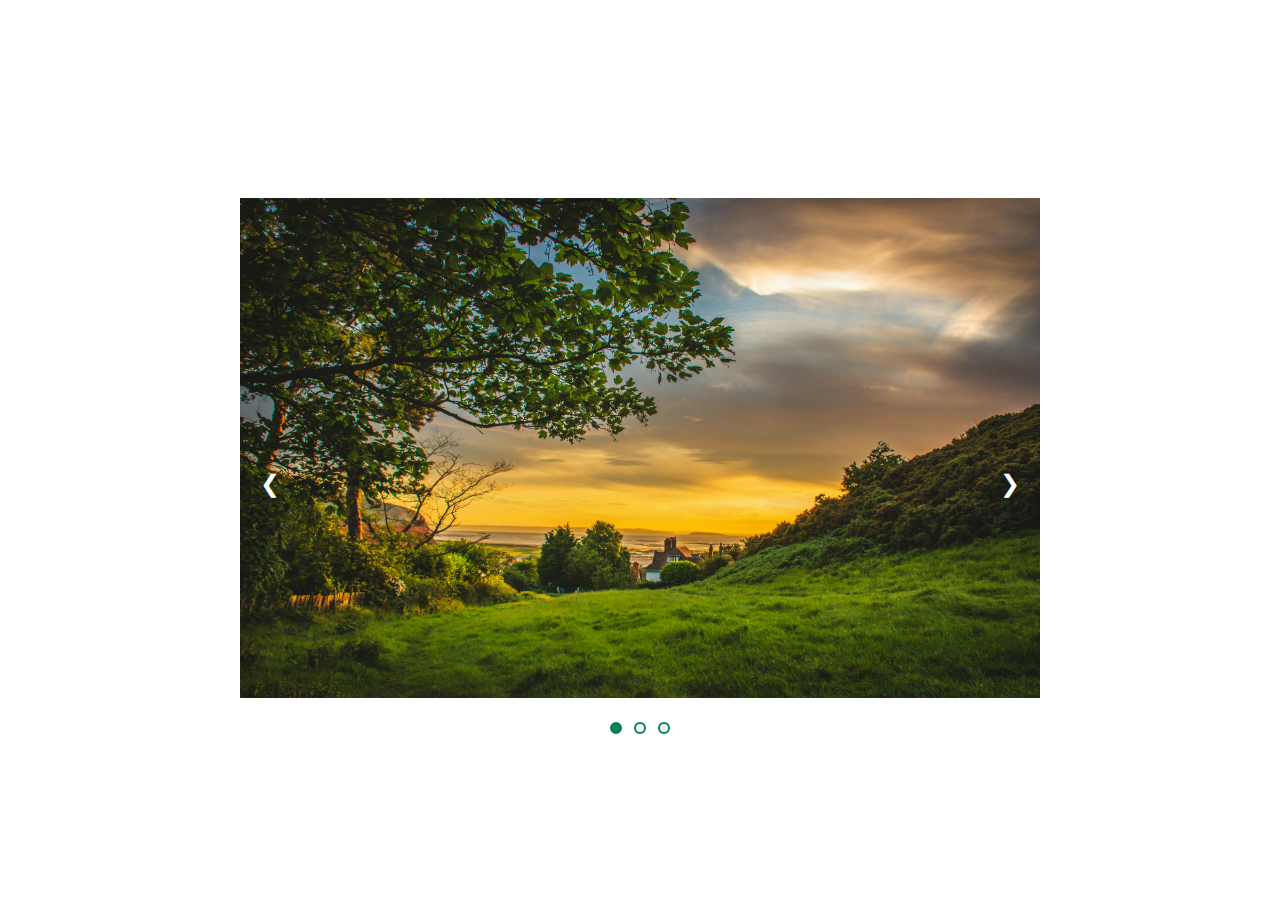
<file: carousel_image/index.html>
<!DOCTYPE html>
<html lang="en">
  <head>
    <meta charset="UTF-8" />
    <meta name="viewport" content="width=device-width, initial-scale=1.0" />
    <title>Carousel</title>
  </head>
  <body>
    <div class="mySlides">
      <img
        src="img/img1.jpg"
        data-index="0"
        alt="landscape image"
        class="img-content"
      />
      <img
        src="img/img2.jpg"
        data-index="1"
        alt="landscape image"
        class="img-content hidden"
      />
      <img
        src="img/img3.jpg"
        data-index="2"
        alt="landscape image"
        class="img-content hidden"
      />
      <button class="prev-btn btn">&#10094;</button>
      <button class="next-btn btn">&#10095;</button>
      <div class="dots">
        <button class="dot dot--fill" data-index="0">&nbsp;</button>
        <button class="dot" data-index="1">&nbsp;</button>
        <button class="dot" data-index="2">&nbsp;</button>
      </div>
    </div>
    <style>
      * {
        margin: 0;
        padding: 0;
        box-sizing: border-box;
      }
      .dots {
        position: absolute;
        left: 50%;
        bottom: 0;
        transform: translate(-50%, 32px);

        display: flex;
        gap: 12px;
      }

      .dot {
        height: 12px;
        width: 12px;
        background-color: #fff;
        border: 2px solid #087f5b;
        border-radius: 50%;
        cursor: pointer;
      }

      .dot--fill {
        background-color: #087f5b;
      }
      body {
        height: 100vh;

        display: flex;
        align-items: center;
        justify-content: center;
      }
      .mySlides {
        position: relative;
      }
      .img-content {
        width: 800px;
        height: 500px;
      }
      .btn {
        position: absolute;
        top: 50%;

        border: none;
        border-radius: 10px;

        padding: 20px;
        font-size: 24px;
        cursor: pointer;

        color: white;
        background-color: transparent;
        transition: background-color 0.3s ease;
      }
      .btn:hover {
        background-color: grey;
        opacity: 60%;
      }
      .prev-btn {
        left: 0%;
      }
      .next-btn {
        right: 0%;
      }
      .hidden {
        display: none;
      }
    </style>
    <script>
      const images = document.querySelectorAll(".img-content");
      const next_btn = document.querySelector(".next-btn");
      const prev_btn = document.querySelector(".prev-btn");
      const dots = document.querySelectorAll(".dot");

      let current_index = 0;

      function nextSlide() {
        current_index = (current_index + 1) % images.length;
        displayImage(current_index);
      }
      function prevSlide() {
        current_index = (current_index - 1 + images.length) % images.length;
        displayImage(current_index);
      }
      function displayImage(index) {
        images.forEach((image) => {
          image.classList.add("hidden");
          if (+image.dataset.index === index) {
            image.classList.remove("hidden");
          }
        });
        dots.forEach((dot) => {
          dot.classList.remove("dot--fill");
          if (+dot.dataset.index === index) {
            dot.classList.add("dot--fill");
          }
        });
      }

      prev_btn.addEventListener("click", () => prevSlide());
      next_btn.addEventListener("click", () => nextSlide());
      dots.forEach((dot) => {
        dot.addEventListener("click", () => {
          current_index = +dot.dataset.index;
          clearInterval(carousel);
          displayImage(current_index);
          carousel = setInterval(nextSlide, 5000);
        });
      });

      const carousel = setInterval(nextSlide, 5000);
    </script>
  </body>
</html>
</file>
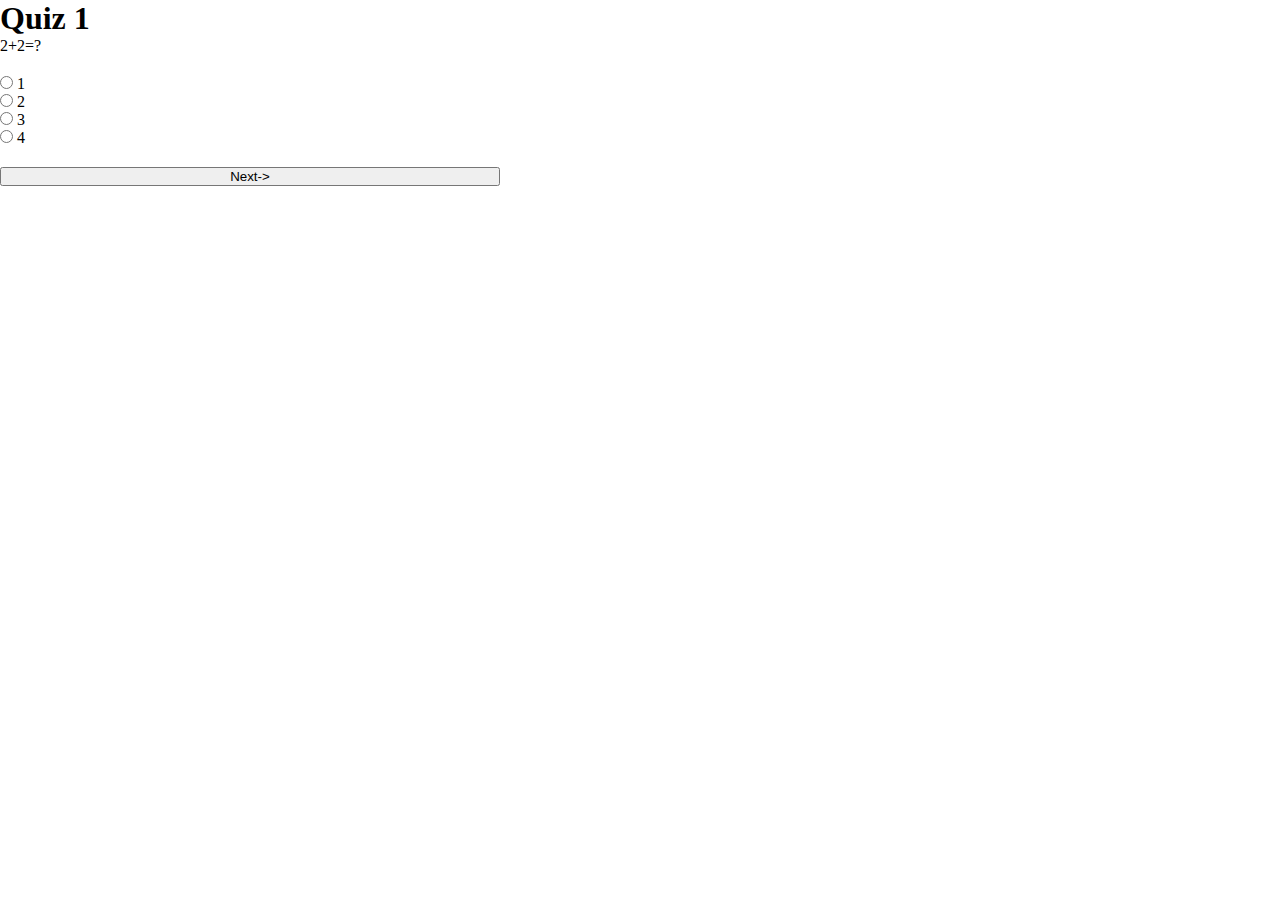
<file: quiz/index.html>
<!DOCTYPE html>
<html lang="en">
  <head>
    <meta charset="UTF-8" />
    <meta name="viewport" content="width=device-width, initial-scale=1.0" />
    <title>Quiz</title>
  </head>
  <body>
    <header class="quiz-header">
      <h1 class="quiz-title">Quiz <span class="quiz-num">1</span></h1>
    </header>
    <form class="quiz-form">
      <p class="question">Question</p>
      <div class="answer-container">
        <div class="answer-1">
          <input type="radio" name="answer" />
          <label for="answer">Answer1</label>
        </div>
      </div>
      <button>Next-></button>
    </form>
    <style>
      * {
        margin: 0;
        padding: 0;
        box-sizing: border-box;
      }
      .quiz-form {
        width: 500px;

        display: flex;
        flex-direction: column;

        gap: 20px;
      }
      .hidden {
        display: none;
      }
    </style>
    <script>
      const quizNum = document.querySelector(".quiz-num");
      const quizForm = document.querySelector(".quiz-form");
      const question = document.querySelector(".question");
      const answers = document.querySelector(".answer-container");

      const quiz_bank = [
        {
          type: "single-choice",
          question: "2+2=?",
          answers: ["1", "2", "3", "4"],
          correct_answer: ["4"]
        },
        {
          type: "multiple-choice",
          question: "I own: ",
          answers: ["Phone", "Laptop", "Keys"],
          correct_answer: ["Phone", "Laptop", "Keys"]
        }
      ];

      function display_question(quiz) {
        // console.log(quiz);
        const question_type =
          quiz.type === "single-choice" ? "radio" : "checkbox";
        question.innerHTML = quiz.question;
        answers.innerHTML = "";
        answers.innerHTML += quiz.answers
          .map((answer, i) => {
            return `
            <div class="answer-${i}">
                <input type="${question_type}" id="answer-${i}" name="answer" class="options" data-answer="${answer}"/>
                <label for="answer-${i}" >${answer}</label>
            </div>
          `;
          })
          .join("");
      }
      function calculateMarks(e, correct_answer) {
        e.preventDefault();
        let userAnswers = [];
        const options = document.querySelectorAll(".options");

        options.forEach((option) => {
          if (option.checked) {
            userAnswers.push(option.dataset.answer);
          }
        });
        if (userAnswers.length !== correct_answer.length) return false;
        for (let i = 0; i < userAnswers.length; i++) {
          if (
            userAnswers[i].sort((a, b) => a - b) !==
            correct_answer[i].sort((a, b) => a - b)
          )
            return false;
        }
        return true;
      }

      let current_index = localStorage.getItem("question_index") || 0;
      localStorage.setItem("question_index", current_index);

      display_question(quiz_bank[current_index]);

      quizForm.addEventListener("submit", (e) => {
        const marks = calculateMarks(
          e,
          quiz_bank[current_index].correct_answer
        );
        current_index += 1;
        localStorage.setItem("question_index", current_index);
        if (current_index <= quiz_bank.length) {
          display_question(quiz_bank[current_index]);
        }
      });
    </script>
  </body>
</html>
</file>
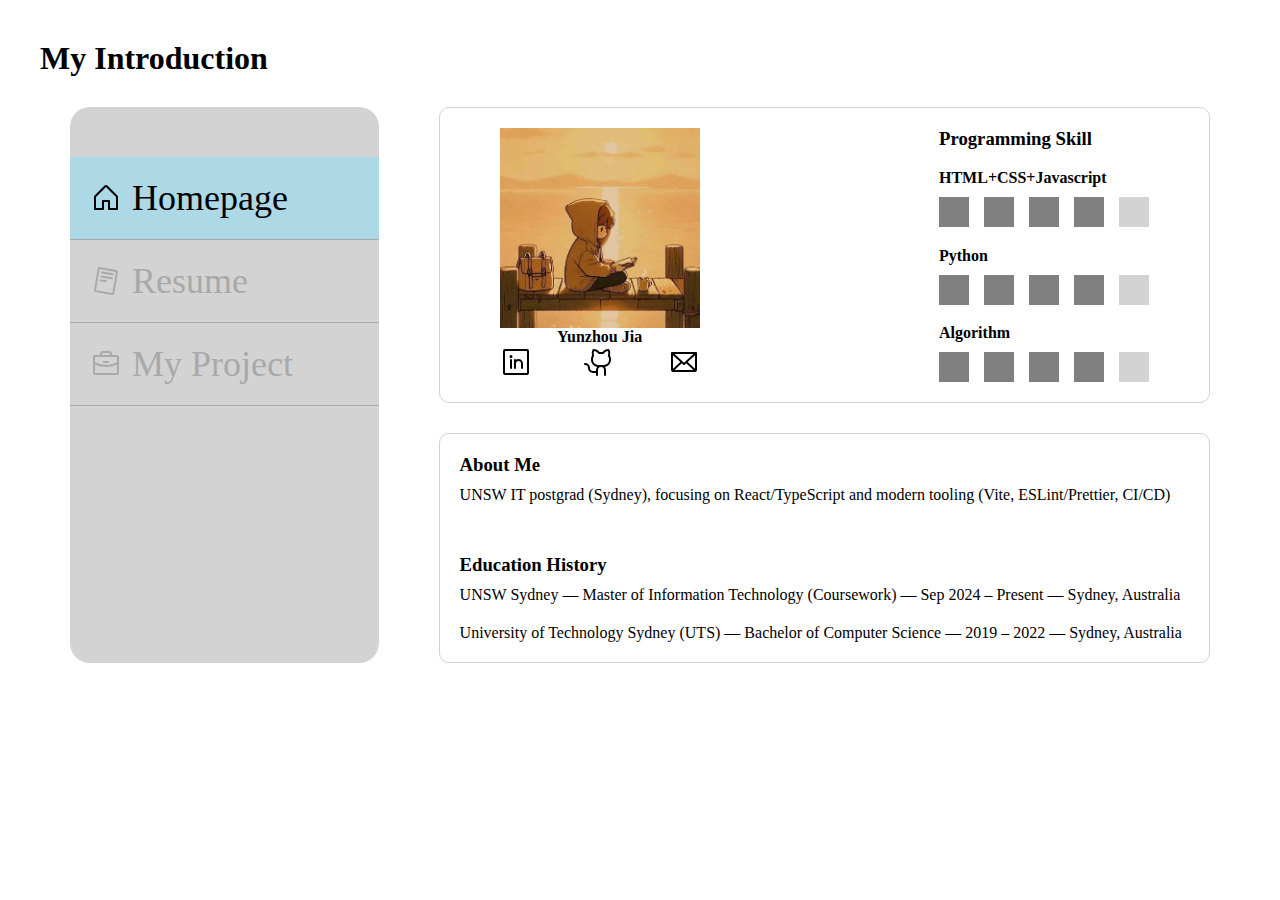
<file: Resume/index.html>
<!DOCTYPE html>
<html lang="en">
  <head>
    <meta charset="UTF-8" />
    <meta name="viewport" content="width=device-width, initial-scale=1.0" />
    <link rel="stylesheet" href="styles.css" />
    <title>Personal Resume</title>
  </head>
  <body>
    <header><h1>My Introduction</h1></header>
    <div class="layout">
      <aside class="my-category">
        <nav class="main-nav">
          <ul class="main-nav-list">
            <li class="main-nav-list-item current-page">
              <a class="main-nav-list-item-link current-page" href="#">
                <svg
                  xmlns="http://www.w3.org/2000/svg"
                  width="32"
                  height="32"
                  fill="darkgray"
                  viewBox="0 0 256 256"
                  class="main-nav-list-item-link-icon current-page"
                >
                  <path
                    d="M219.31,108.68l-80-80a16,16,0,0,0-22.62,0l-80,80A15.87,
                    15.87,0,0,0,32,120v96a8,8,0,0,0,8,8h64a8,8,0,0,0,8-8V160h32v56a8,8,0,0,0,8,8h64a8,
                    8,0,0,0,8-8V120A15.87,15.87,0,0,0,219.31,108.68ZM208,208H160V152a8,8,0,0,0-8-8H104a8,8,0,0,0-8,8v56H48V120l80-80,80,80Z"
                  ></path>
                </svg>

                <span>Homepage</span></a
              >
            </li>
            <li class="main-nav-list-item">
              <a class="main-nav-list-item-link" href="#">
                <svg
                  xmlns="http://www.w3.org/2000/svg"
                  width="32"
                  height="32"
                  fill="darkgray"
                  viewBox="0 0 256 256"
                  class="main-nav-list-item-link-icon"
                >
                  <path
                    d="M210.78,39.25l-130.25-23A16,16,0,0,0,62,29.23l-29.75,169a16,16,0,0,0,13,18.53l130.25,23h0a16,16,0,0,0,18.54-13l29.75-169A16,16,0,0,0,210.78,39.25ZM178.26,224h0L48,201,77.75,32,208,55ZM89.34,58.42a8,8,0,0,1,9.27-6.48l83,14.65a8,8,0,0,1-1.39,15.88,8.36,8.36,0,0,1-1.4-.12l-83-14.66A8,8,0,0,1,89.34,58.42ZM83.8,89.94a8,8,0,0,1,9.27-6.49l83,14.66A8,8,0,0,1,174.67,114a7.55,7.55,0,0,1-1.41-.13l-83-14.65A8,8,0,0,1,83.8,89.94Zm-5.55,31.51A8,8,0,0,1,87.52,115L129,122.29a8,8,0,0,1-1.38,15.88,8.27,8.27,0,0,1-1.4-.12l-41.5-7.33A8,8,0,0,1,78.25,121.45Z"
                  ></path>
                </svg>
                <span>Resume</span>
              </a>
            </li>
            <li class="main-nav-list-item">
              <a class="main-nav-list-item-link" href="#">
                <svg
                  xmlns="http://www.w3.org/2000/svg"
                  width="32"
                  height="32"
                  fill="darkgray"
                  viewBox="0 0 256 256"
                  class="main-nav-list-item-link-icon"
                >
                  <path
                    d="M216,56H176V48a24,24,0,0,0-24-24H104A24,24,0,0,0,80,48v8H40A16,16,0,0,0,24,72V200a16,16,0,0,0,16,16H216a16,16,0,0,0,16-16V72A16,16,0,0,0,216,56ZM96,48a8,8,0,0,1,8-8h48a8,8,0,0,1,8,8v8H96ZM216,72v41.61A184,184,0,0,1,128,136a184.07,184.07,0,0,1-88-22.38V72Zm0,128H40V131.64A200.19,200.19,0,0,0,128,152a200.25,200.25,0,0,0,88-20.37V200ZM104,112a8,8,0,0,1,8-8h32a8,8,0,0,1,0,16H112A8,8,0,0,1,104,112Z"
                  ></path>
                </svg>
                <span>My Project</span>
              </a>
            </li>
          </ul>
        </nav>
      </aside>
      <main>
        <section id="personal-intro">
          <section id="personal-info">
            <img src="img/personal_icon.jpg" id="personal-image" />
            <h4>Yunzhou Jia</h4>
            <div class="contact-method">
              <div class="linkedin">
                <a href="https://www.linkedin.com/in/yunzhou-jia-274b21313"
                  ><span class="contact-icon"
                    ><img src="img/linkedin-logo.svg" /></span
                ></a>
              </div>
              <div class="github">
                <a href="https://github.com/yun-2000"
                  ><img src="img/github-logo.svg" />
                  <span class="contact-icon"></span
                ></a>
              </div>
              <div class="email">
                <a href="mailto:yunzhoujia2000@gmail.com">
                  <span class="contact-icon"
                    ><img src="img/envelope.svg"
                  /></span>
                </a>
              </div>
            </div>
          </section>
          <section id="my-skill">
            <header>
              <h3>Programming Skill</h3>
            </header>
            <div class="skill-progression">
              <h4>HTML+CSS+Javascript</h4>
              <!-- Chart diagram -->
              <div class="skill-progression-chart">
                <div class="skill-progression-chart-box filled"></div>
                <div class="skill-progression-chart-box filled"></div>
                <div class="skill-progression-chart-box filled"></div>
                <div class="skill-progression-chart-box filled"></div>
                <div class="skill-progression-chart-box empty"></div>
              </div>
            </div>
            <div class="skill-progression">
              <h4>Python</h4>
              <div class="skill-progression-chart">
                <div class="skill-progression-chart-box filled"></div>
                <div class="skill-progression-chart-box filled"></div>
                <div class="skill-progression-chart-box filled"></div>
                <div class="skill-progression-chart-box filled"></div>
                <div class="skill-progression-chart-box empty"></div>
              </div>
            </div>
            <div class="skill-progression">
              <h4>Algorithm</h4>
              <div class="skill-progression-chart">
                <div class="skill-progression-chart-box filled"></div>
                <div class="skill-progression-chart-box filled"></div>
                <div class="skill-progression-chart-box filled"></div>
                <div class="skill-progression-chart-box filled"></div>
                <div class="skill-progression-chart-box empty"></div>
              </div>
            </div>
          </section>
        </section>

        <section id="introduce">
          <section id="about-me">
            <header><h3>About Me</h3></header>
            <p id="brief-introduce">
              UNSW IT postgrad (Sydney), focusing on React/TypeScript and modern
              tooling (Vite, ESLint/Prettier, CI/CD)
            </p>
          </section>
          <section class="education-history">
            <header>
              <h3>Education History</h3>
            </header>
            <!-- List -->
            <ul class="education-history-list">
              <li class="education-history-list-item">
                UNSW Sydney — Master of Information Technology (Coursework) —
                Sep 2024 – Present — Sydney, Australia
              </li>
              <li class="education-history-list-item">
                University of Technology Sydney (UTS) — Bachelor of Computer
                Science — 2019 – 2022 — Sydney, Australia
              </li>
            </ul>
          </section>
        </section>
      </main>
    </div>
  </body>
</html>
</file>
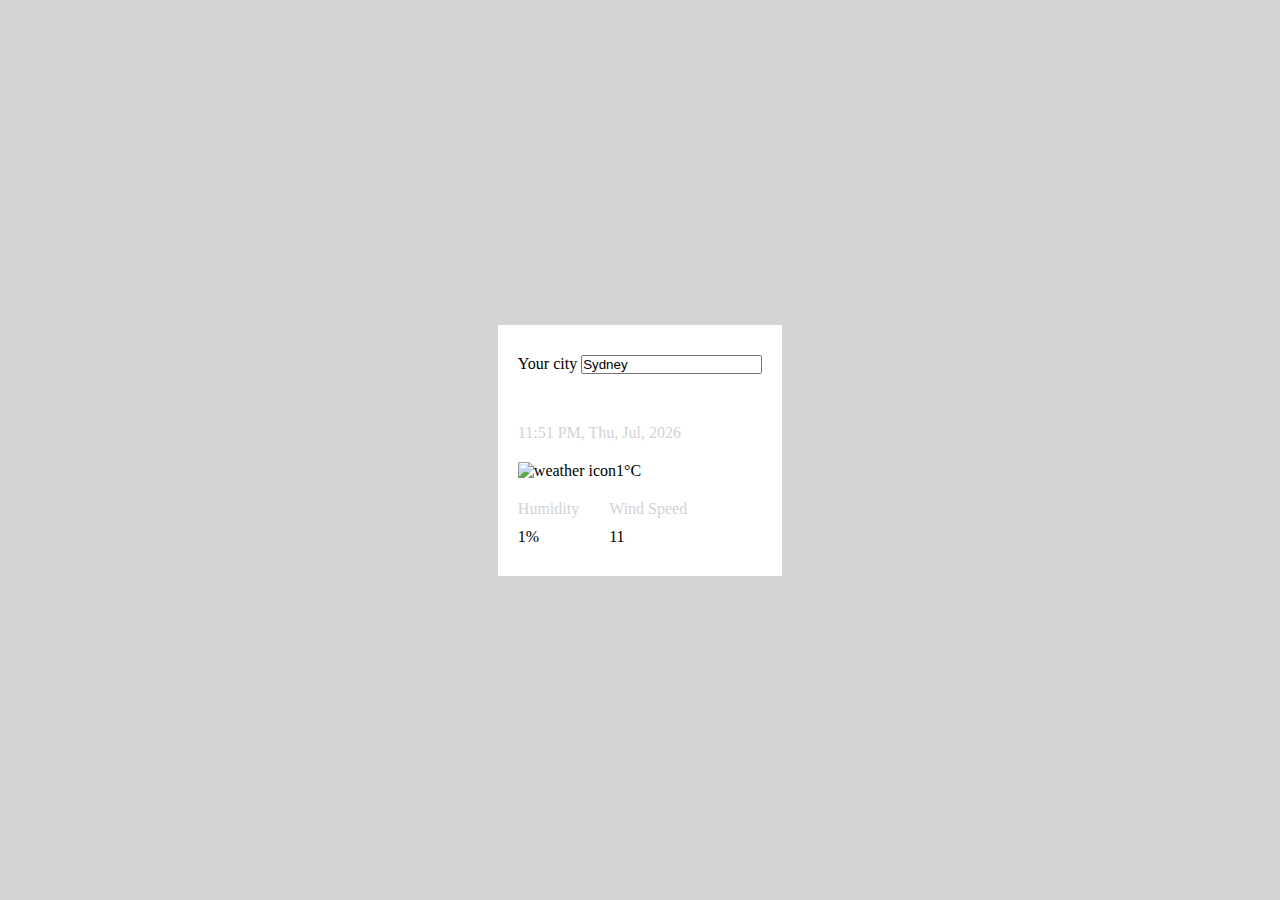
<file: weather/index.html>
<!DOCTYPE html>
<html lang="en">
  <head>
    <meta charset="UTF-8" />
    <meta name="viewport" content="width=device-width, initial-scale=1.0" />
    <title>Weather</title>
  </head>
  <body>
    <main class="dashboard">
      <section class="current-weather">
        <form class="current-city-form">
          <label for="city">Your city</label>
          <input type="text" id="city" value="Sydney" />
        </form>
        <div class="current-weather-container">
          <p class="current-time sub-header"></p>
          <div class="current-weather-status">
            <img class="current-weather-icon" alt="weather icon" />
            <p class="current-weather-temperature">
              <span class="current-weather-temperature-celsius">1</span>&deg;C
            </p>
          </div>
          <div class="current-weather-stats">
            <div class="current-weather-humidity">
              <h4 class="sub-header">Humidity</h4>
              <span class="current-weather-humidity-percent">1%</span>
            </div>
            <div class="current-weather-wind-speed">
              <h4 class="sub-header">Wind Speed</h4>
              <span class="current-weather-wind-speed-percent">11</span>
            </div>
          </div>
        </div>
      </section>
      <section class="temperature-forecast"></section>
      <section class="future-weather"></section>
      <!-- <div class="dashboard"></div> -->
    </main>
    <style>
      :root {
        --primary-font-color: black;
        --secondary-font-color: lightgrey;
        --dashboard-color: white;
      }
      * {
        margin: 0;
        padding: 0;
        box-sizing: border-box;
      }
      body {
        display: flex;
        align-items: center;
        justify-content: center;
        height: 100vh;
        background-color: var(--secondary-font-color);
      }
      .sub-header {
        color: var(--secondary-font-color);
        font-weight: 400;
      }
      .dashboard {
        background-color: var(--dashboard-color);
        padding: 30px 20px;
      }
      .current-city-form {
        margin-bottom: 50px;
      }
      .current-weather-container {
        display: flex;
        flex-direction: column;
        gap: 20px;
      }
      .current-weather-status {
        display: flex;
      }
      .current-weather-stats {
        display: flex;
        gap: 30px;
      }
      .current-weather-humidity {
        display: flex;
        flex-direction: column;
        gap: 10px;
      }
      .current-weather-wind-speed {
        display: flex;
        flex-direction: column;
        gap: 10px;
      }
    </style>
    <script>
      const weatherIcon = document.querySelector(".current-weather-icon");
      const current_date = document.querySelector(".current-time");
      const cityForm = document.querySelector(".current-city-form");
      const current_temperature = document.querySelector(
        ".current-weather-temperature-celsius"
      );
      const current_humidity = document.querySelector(
        ".current-weather-humidity-percent"
      );
      const current_windSpeed = document.querySelector(
        ".current-weather-wind-speed-percent"
      );

      //URL Setting
      const API_key = "12f4db92ca68b431e8dad31961befda4";
      function makeCityUrl() {
        const city_name = document
          .querySelector(".current-city-form input[type='text']")
          .value.trim();
        const limit = 1;
        const city_url = `http://api.openweathermap.org/geo/1.0/direct?q=${city_name}&limit=${limit}&appid=${API_key}`;
        return city_url;
      }

      function displayDate() {
        const current_date = new Date();

        //get time
        let hour = current_date.getHours();
        const AM_PM = hour > 12 ? "PM" : "AM";
        hour = hour % 12 === 0 ? 12 : hour % 12;
        const minute = current_date.getMinutes();

        //get date
        const year = current_date.getFullYear();
        const day = current_date.getDate();
        // console.log(day);
        //get weekday
        const days = ["Sun", "Mon", "Tue", "Wed", "Thu", "Fri", "Sat"];
        const weekday = days[current_date.getDay()];
        //get month
        const months = [
          "Jan",
          "Feb",
          "Mar",
          "Apr",
          "May",
          "Jun",
          "Jul",
          "Aug",
          "Sep",
          "Oct",
          "Nov",
          "Dec"
        ];
        const month = months[current_date.getMonth()];

        //combine date and time
        const now = `${hour.toString().padStart(2, "0")}:${minute
          .toString()
          .padStart(2, "0")} ${AM_PM}, ${weekday}, ${month}, ${year}`;
        return now;
      }

      async function getData(url) {
        const city_stats = await fetch(url);
        const city_data = await city_stats.json();
        const lon = city_data[0].lon;
        const lat = city_data[0].lat;
        let weather_url = `https://api.openweathermap.org/data/3.0/onecall?lat=${lat}&lon=${lon}&appid=${API_key}`;
        const weather_stats = await fetch(weather_url);
        const weather_data = await weather_stats.json();

        //Current Weather Data
        const current_weather = weather_data.current;
        const temperature = `${(current_weather.temp - 273.15).toFixed(1)}`;
        const sunset = new Date(current_weather.sunset * 1000).toLocaleString();
        const sunrise = new Date(
          current_weather.sunrise * 1000
        ).toLocaleString();
        const humidity = `${current_weather.humidity}%`;
        const windSpeed = `${current_weather.wind_speed} km/j`;
        // console.log(windSpeed);
        current_temperature.innerHTML = temperature;
        current_humidity.innerHTML = humidity;
        current_windSpeed.innerHTML = windSpeed;

        // console.table(`current ${JSON.stringify(weather_data.current)}`);
        // console.table(`minutes: ${JSON.stringify(weather_data.minutely)}`);
        // console.table(`hourly: ${JSON.stringify(weather_data.hourly)}`);
        // console.table(`daily: ${JSON.stringify(weather_data.daily)}`);
        //current, daily,minutely,hourly

        //Get ICON
        const icon = current_weather.weather[0].icon;
        const iconUrl = `https://openweathermap.org/img/wn/${icon}@2x.png`;
        weatherIcon.src = iconUrl;
        weatherIcon.alt = current_weather.weather[0].description;
      }
      getData(makeCityUrl());

      current_date.innerHTML = displayDate();
      cityForm.addEventListener("submit", (e) => {
        e.preventDefault();
        getData(makeCityUrl());
      });
    </script>
  </body>
</html>
</file>
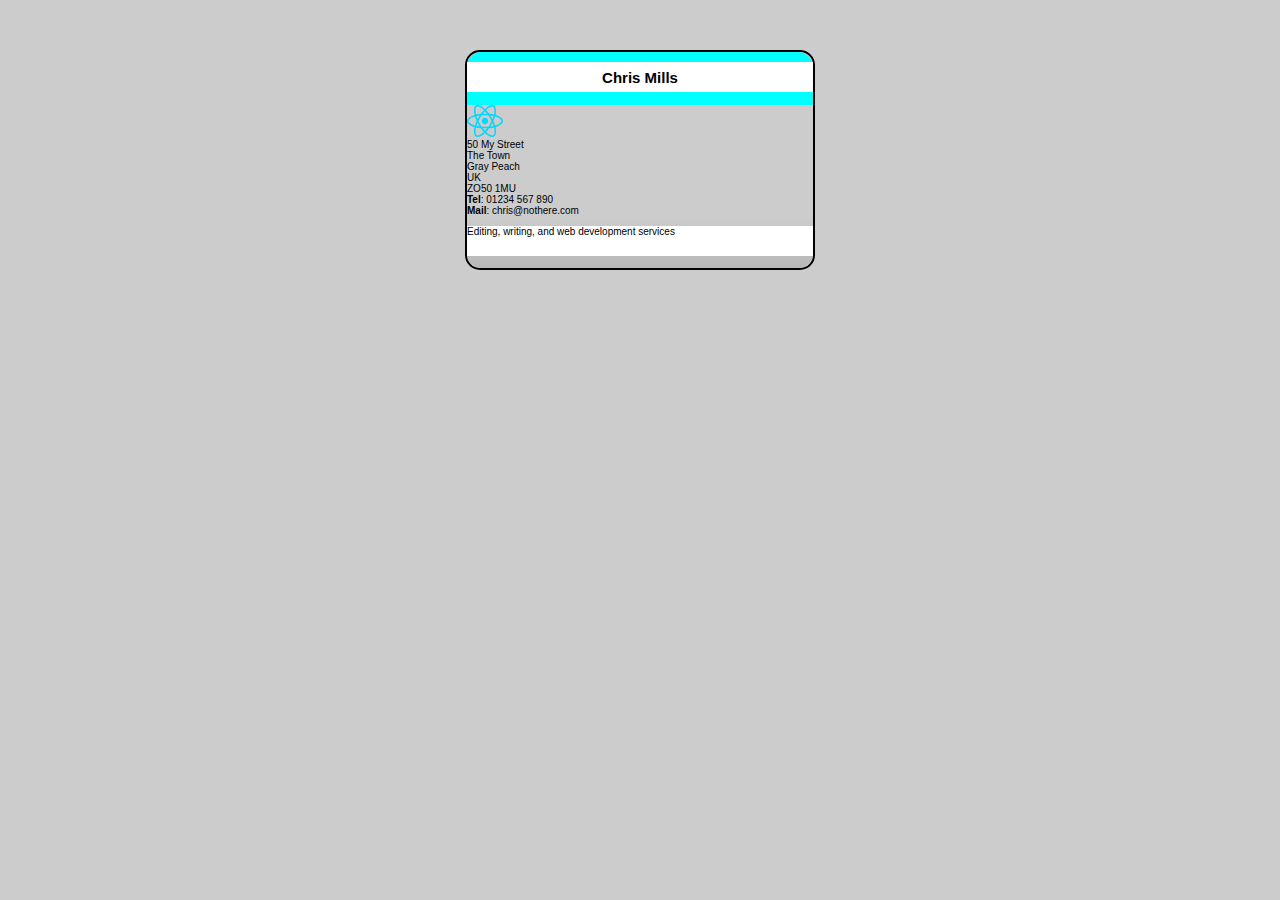
<file: Week1/basic_css/index.html>
<!DOCTYPE html>
<html lang="en-US">
  <head>
    <meta charset="utf-8" />
    <meta name="viewport" content="width=device-width" />
    <link rel="stylesheet" href="styles.css" />
    <title>Fundamental CSS comprehension</title>
  </head>
  <body>
    <section class="card">
      <header>
        <div>
          <h2>Chris Mills</h2>
        </div>
      </header>
      <article>
        <img
          src="react.svg"
          alt="A picture of Chris - a man with glasses, a beard, and a silly wooly hat"
        />
        <p>
          50 My Street<br />
          The Town<br />
          Gray Peach<br />
          UK<br />
          ZO50 1MU<br />
          <strong>Tel</strong>: 01234 567 890<br />
          <strong>Mail</strong>: chris@nothere.com
        </p>
      </article>
      <footer>
        <div>
          <p>Editing, writing, and web development services</p>
        </div>
      </footer>
    </section>
  </body>
</html>
</file>
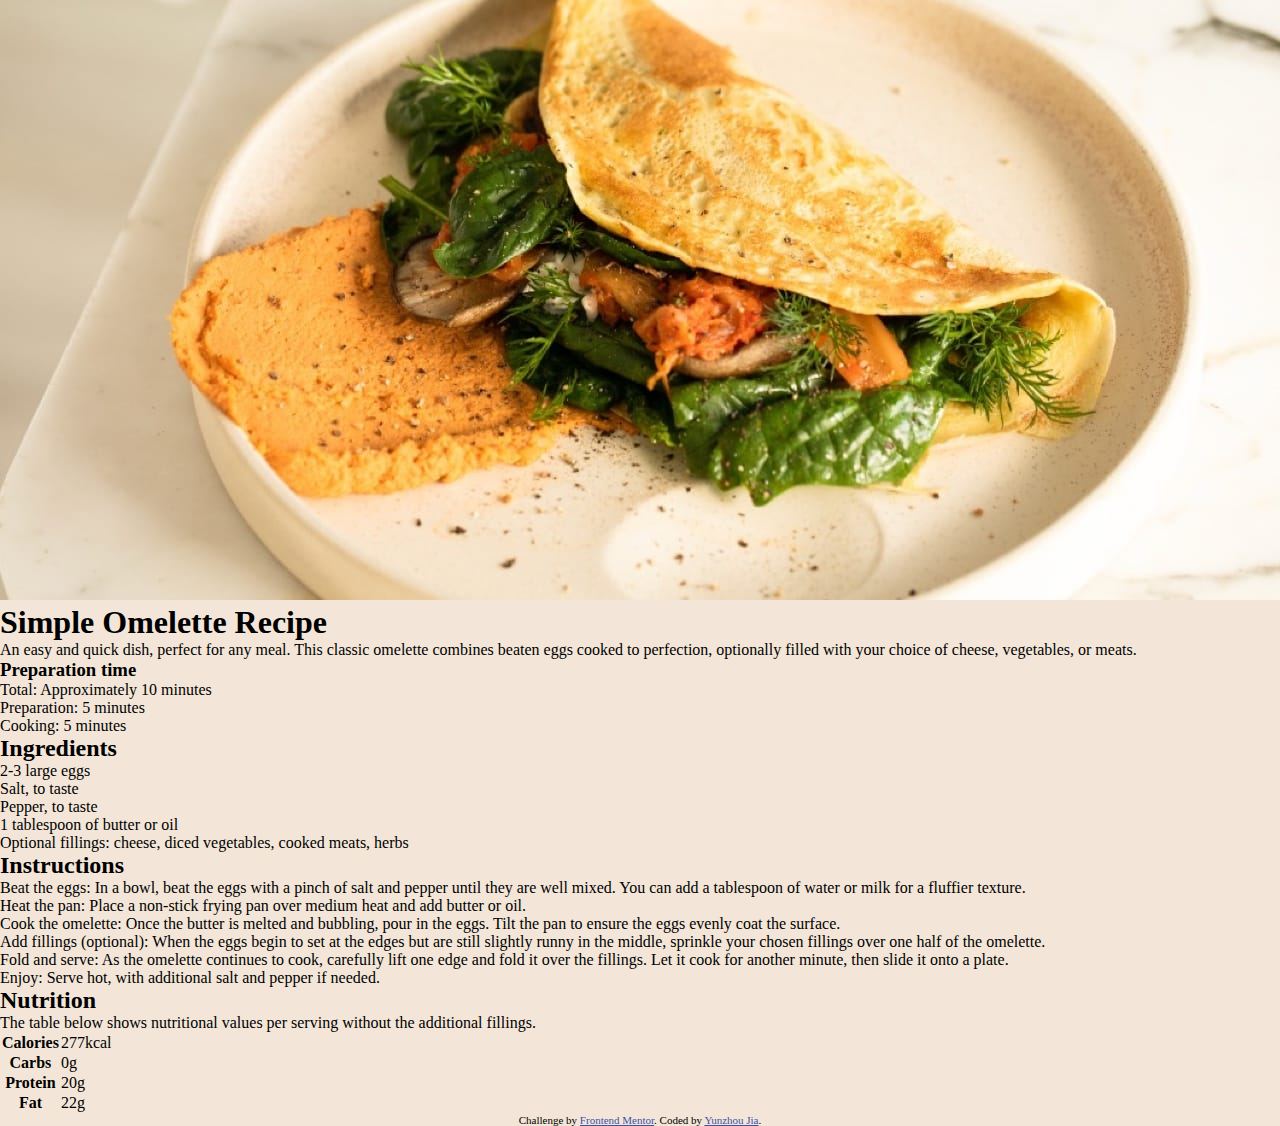
<file: Week1/day2/recipe-page-main/index.html>
<!DOCTYPE html>
<html lang="en">
  <head>
    <meta charset="UTF-8" />
    <meta name="viewport" content="width=device-width, initial-scale=1.0" />
    <!-- displays site properly based on user's device -->

    <link rel="stylesheet" href="styles.css" />

    <title>Frontend Mentor | Recipe page</title>

    <!-- Feel free to remove these styles or customise in your own stylesheet 👍 -->
    <style>
      .attribution {
        font-size: 11px;
        text-align: center;
      }
      .attribution a {
        color: hsl(228, 45%, 44%);
      }
    </style>
  </head>
  <body>
    <main>
      <img src="assets/images/image-omelette.jpeg" />
      <h1>Simple Omelette Recipe</h1>
      <p>
        An easy and quick dish, perfect for any meal. This classic omelette
        combines beaten eggs cooked to perfection, optionally filled with your
        choice of cheese, vegetables, or meats.
      </p>
      <section>
        <header><h3>Preparation time</h3></header>
        <ul>
          <li>Total: Approximately 10 minutes</li>
          <li>Preparation: 5 minutes</li>
          <li>Cooking: 5 minutes</li>
        </ul>
      </section>
      <section>
        <header>
          <h2>Ingredients</h2>
        </header>
        <ul>
          <li>2-3 large eggs</li>
          <li>Salt, to taste</li>
          <li>Pepper, to taste</li>
          <li>1 tablespoon of butter or oil</li>
          <li>
            Optional fillings: cheese, diced vegetables, cooked meats, herbs
          </li>
        </ul>
      </section>
      <section>
        <header><h2>Instructions</h2></header>
        <ul>
          <li>
            Beat the eggs: In a bowl, beat the eggs with a pinch of salt and
            pepper until they are well mixed. You can add a tablespoon of water
            or milk for a fluffier texture.
          </li>
          <li>
            Heat the pan: Place a non-stick frying pan over medium heat and add
            butter or oil.
          </li>
          <li>
            Cook the omelette: Once the butter is melted and bubbling, pour in
            the eggs. Tilt the pan to ensure the eggs evenly coat the surface.
          </li>
          <li>
            Add fillings (optional): When the eggs begin to set at the edges but
            are still slightly runny in the middle, sprinkle your chosen
            fillings over one half of the omelette.
          </li>
          <li>
            Fold and serve: As the omelette continues to cook, carefully lift
            one edge and fold it over the fillings. Let it cook for another
            minute, then slide it onto a plate.
          </li>
          <li>Enjoy: Serve hot, with additional salt and pepper if needed.</li>
        </ul>
      </section>
      <section>
        <header><h2>Nutrition</h2></header>
        The table below shows nutritional values per serving without the
        additional fillings.
        <table>
          <tr>
            <th>Calories</th>
            <td>277kcal</td>
          </tr>
          <tr>
            <th>Carbs</th>
            <td>0g</td>
          </tr>
          <tr>
            <th>Protein</th>
            <td>20g</td>
          </tr>
          <tr>
            <th>Fat</th>
            <td>22g</td>
          </tr>
        </table>
      </section>
    </main>

    <div class="attribution">
      Challenge by
      <a href="https://www.frontendmentor.io?ref=challenge" target="_blank"
        >Frontend Mentor</a
      >. Coded by <a href="#">Yunzhou Jia</a>.
    </div>
  </body>
</html>
</file>
<file: Resume/styles.css>
* {
  box-sizing: border-box;
  margin: 0;
  padding: 0;
}
body {
  padding: 40px;
}
.layout {
  padding: 30px;
  display: flex;
  gap: 60px;
}
/* ---------------------------------------------------------------- */
/* ---------------------------------------------------------------- */
/* ---------------------------------------------------------------- */
/* ---------------------------------------------------------------- */
/* --------------------- Aside Section ----------------------------- */
/* ---------------------------------------------------------------- */
/* ---------------------------------------------------------------- */
/* ---------------------------------------------------------------- */
/* ---------------------------------------------------------------- */

.my-category {
  flex: 0.8;
  background-color: lightgray;
  border-radius: 20px;
}
.main-nav-list {
  padding: 50px 0;

  list-style: none;
  color: darkgrey;
  font-size: 36px;
}
.main-nav-list-item {
  border-bottom: 0.5px solid darkgray;
  padding: 20px;
}

.main-nav-list-item-link {
  display: flex;
  align-items: center;
  text-decoration: none;
  color: darkgrey;
}
.main-nav-list-item-link-icon {
  margin-right: 10px;
}

.current-page {
  background-color: lightblue;
  color: black;
  fill: black;
}

/* ---------------------------------------------------------------- */
/* ---------------------------------------------------------------- */
/* ---------------------------------------------------------------- */
/* ---------------------------------------------------------------- */
/* --------------------- Main Section ----------------------------- */
/* ---------------------------------------------------------------- */
/* ---------------------------------------------------------------- */
/* ---------------------------------------------------------------- */
/* ---------------------------------------------------------------- */
main {
  display: flex;
  flex-direction: column;
  flex: 2;
  gap: 30px;
}

#personal-intro {
  display: flex;
  justify-content: space-between;
  border: 1px solid lightgrey;
  border-radius: 10px;
  padding: 20px 60px;
}
/* ---------------------------------------------------------------- */
/* ---------------------------------------------------------------- */
/* ---------------------------------------------------------------- */
/* ---------------------------------------------------------------- */
/* ---------------------Personal Info Section---------------------- */
/* ---------------------------------------------------------------- */
/* ---------------------------------------------------------------- */
/* ---------------------------------------------------------------- */
/* ---------------------------------------------------------------- */

#personal-info {
  display: flex;
  flex-direction: column;
  justify-content: space-between;
  text-align: center;
}

#personal-image {
  height: 200px;
}
.contact-method {
  display: flex;
  justify-content: space-between;
}

/* ---------------------------------------------------------------- */
/* ---------------------------------------------------------------- */
/* ---------------------------------------------------------------- */
/* ---------------------------------------------------------------- */
/* ---------------------Introduce Section-------------------------- */
/* ---------------------------------------------------------------- */
/* ---------------------------------------------------------------- */
/* ---------------------------------------------------------------- */
/* ---------------------------------------------------------------- */
#introduce {
  display: flex;
  flex-direction: column;
  gap: 50px;
  padding: 20px;
  border: 1px solid lightgrey;
  border-radius: 10px;
}
#introduce header {
  margin-bottom: 10px;
}
.education-history-list {
  list-style: none;
  display: flex;
  flex-direction: column;
  gap: 20px;
}
/* ---------------------------------------------------------------- */
/* ---------------------------------------------------------------- */
/* ---------------------------------------------------------------- */
/* ---------------------------------------------------------------- */
/* ---------------------My Skill Section--------------------------- */
/* ---------------------------------------------------------------- */
/* ---------------------------------------------------------------- */
/* ---------------------------------------------------------------- */
/* ---------------------------------------------------------------- */
#my-skill {
  display: flex;
  flex-direction: column;
  justify-content: space-between;
}
.skill-progression h4 {
  margin-bottom: 10px;
}
.skill-progression-chart {
  display: flex;
  gap: 15px;
}
.skill-progression-chart-box {
  width: 30px;
  height: 30px;
}
.filled {
  background-color: grey;
}
.empty {
  background-color: lightgrey;
}
</file>
<file: Week1/basic_css/styles.css>
/* General styles - put these straight into your stylesheet */
* {
  box-sizing: border-box;
  margin: 0;
  padding: 0;
}
/* body {
  margin: 0;
} */

html {
  font-family: "Helvetica neue", Arial, "sans serif";
  font-size: 10px;
  background-color: #ccc;
}

/* Selectors to be matched up with rulesets */

/* .card article img
  .card footer
  .card header
  .card */
.card header,
.card footer {
  padding: 10px 0;
  flex: 1;

  /* height: 50px; */
}
.card header div {
  height: 30px;
  background-color: white;
  display: flex;
  justify-content: center;
  align-items: center;
  /* text-align: center; */
}
.card header div p {
  /* display: flex;
  justify-content: center; */
}
.card footer div {
  height: 30px;
  background-color: white;
}

/* Rulesets to be matched up with selectors */
.card {
  width: 35em;
  height: 22em;
  margin: 5em auto;
  /* background-color: red; */
  border: 0.2em solid black;
  border-radius: 1.5em;
  display: flex;
  flex-direction: column;
}

.card header {
  background-color: aqua;
  /* background-image: linear-gradient(
    to bottom,
    rgba(0, 0, 0, 0.1),
    rgba(0, 0, 0, 0)
  ); */
  border-radius: 1.5em 1.5em 0 0;
}
.card article {
  flex: 3;
  /* height: stretch; */
  /* display: flex;
  align-items: stretch; */
}
.card footer {
  background-image: linear-gradient(
    to bottom,
    rgba(0, 0, 0, 0),
    rgba(0, 0, 0, 0.1)
  );
  border-radius: 0 0 1.5em 1.5em;
}

/* .card article img {
  max-height: 100%;
  float: right;
} */
</file>
<file: Week1/day2/recipe-page-main/styles.css>
:root {
  --White: hsl(0, 0%, 100%);

  --Stone-100: hsl(30, 54%, 90%);
  --Stone-150: hsl(30, 18%, 87%);
  --Stone-600: hsl(30, 10%, 34%);
  --Stone-900: hsl(24, 5%, 18%);

  --Brown-800: hsl(14, 45%, 36%);

  --Rose-800: hsl(332, 51%, 32%);
  --Rose-50: hsl(330, 100%, 98%);
}

* {
  box-sizing: border-box;
  margin: 0;
  padding: 0;
}
body {
  background-color: var(--Stone-100);
  font-family: "Young Serif";
}
main {
}
</file>
